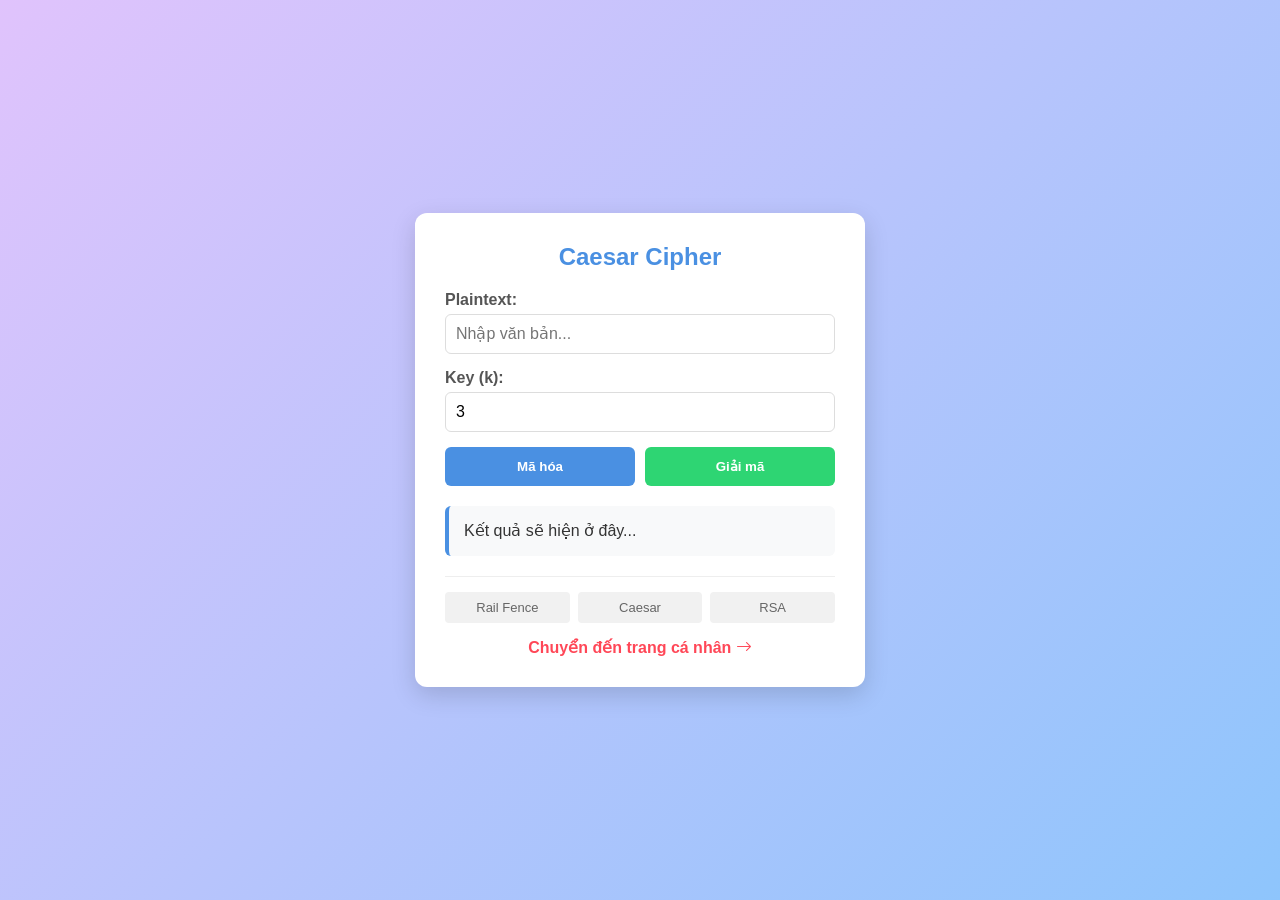
<file: caesar.html>
<!DOCTYPE html>
<html lang="vi">
<head>
    <meta charset="UTF-8">
    <title>Caesar Cipher</title>
    <style>
        * {
            box-sizing: border-box;
            margin: 0;
            padding: 0;
        }

        body {
            font-family: 'Segoe UI', Tahoma, Geneva, Verdana, sans-serif;
            background: linear-gradient(135deg, #e0c3fc 0%, #8ec5fc 100%);
            height: 100vh;
            display: flex;
            justify-content: center;
            align-items: center;
        }

        .container {
            background-color: #ffffff;
            padding: 30px;
            border-radius: 12px;
            box-shadow: 0 8px 24px rgba(0, 0, 0, 0.15);
            width: 100%;
            max-width: 450px;
            text-align: center;
        }

        h2 {
            color: #4a90e2;
            margin-bottom: 20px;
            font-size: 24px;
        }

        .input-group {
            text-align: left;
            margin-bottom: 15px;
        }

        label {
            display: block;
            margin-bottom: 5px;
            font-weight: bold;
            color: #555;
        }

        input {
            width: 100%;
            padding: 10px;
            border: 1px solid #ddd;
            border-radius: 6px;
            font-size: 16px;
            outline: none;
            transition: border-color 0.3s;
        }

        input:focus {
            border-color: #4a90e2;
        }

        .button-group {
            display: flex;
            gap: 10px;
            margin-bottom: 20px;
        }

        button {
            flex: 1;
            padding: 12px;
            border: none;
            border-radius: 6px;
            font-weight: bold;
            cursor: pointer;
            transition: opacity 0.3s, transform 0.1s;
            color: white;
        }

        button:first-of-type { background-color: #4a90e2; } /* Màu xanh cho Encryption */
        button:last-of-type { background-color: #2ed573; }  /* Màu lá cho Decryption */

        button:hover { opacity: 0.9; }
        button:active { transform: scale(0.98); }

        #result {
            background-color: #f8f9fa;
            padding: 15px;
            border-radius: 6px;
            border-left: 4px solid #4a90e2;
            margin-bottom: 20px;
            text-align: left;
            word-break: break-all;
            min-height: 50px;
            color: #333;
        }

        .nav-links {
            display: grid;
            grid-template-columns: 1fr 1fr 1fr;
            gap: 8px;
            margin-top: 15px;
            border-top: 1px solid #eee;
            padding-top: 15px;
        }

        .nav-links a {
            text-decoration: none;
            font-size: 13px;
            color: #666;
            padding: 8px;
            background: #f1f1f1;
            border-radius: 4px;
            transition: background 0.3s;
        }

        .nav-links a:hover {
            background: #e2e2e2;
            color: #333;
        }

        .back-link {
            display: block;
            margin-top: 15px;
            color: #ff4757;
            text-decoration: none;
            font-weight: bold;
        }
    </style>
</head>
<link rel="stylesheet" href="https://cdn.jsdelivr.net/npm/bootstrap-icons@1.10.5/font/bootstrap-icons.css">
<body>

<div class="container">
    <h2>Caesar Cipher</h2>

    <div class="input-group">
        <label>Plaintext:</label>
        <input type="text" id="text" placeholder="Nhập văn bản...">
    </div>

    <div class="input-group">
        <label>Key (k):</label>
        <input type="number" id="key" value="3">
    </div>

    <div class="button-group">
        <button onclick="encrypt()">Mã hóa</button>
        <button onclick="decrypt()">Giải mã</button>
    </div>

    <div id="result">Kết quả sẽ hiện ở đây...</div>

    <div class="nav-links">
        <a href="railfence.html">Rail Fence</a>
        <a href="caesar.html">Caesar</a>
        <a href="rsa.html">RSA</a>
    </div>
    
    <a href="nhi.php" class="back-link">Chuyển đến trang cá nhân <i class="bi bi-arrow-right"></i></a>

</div>

<script>
    // Giữ nguyên phần logic JavaScript của bạn ở đây
    let lastCipher = ""; 

    function caesarCipher(str, shift) {
        let result = "";
        for (let i = 0; i < str.length; i++) {
            let char = str[i];
            if (char.match(/[a-z]/i)) {
                let code = str.charCodeAt(i);
                if (code >= 65 && code <= 90) {
                    char = String.fromCharCode(((code - 65 + shift) % 26 + 26) % 26 + 65);
                } else if (code >= 97 && code <= 122) {
                    char = String.fromCharCode(((code - 97 + shift) % 26 + 26) % 26 + 97);
                }
            }
            result += char;
        }
        return result;
    }

    function encrypt() {
        let text = document.getElementById("text").value;
        let key = parseInt(document.getElementById("key").value) || 0;
        lastCipher = caesarCipher(text, key);
        document.getElementById("result").innerHTML = "<strong>Encrypted:</strong> " + lastCipher;
    }

    function decrypt() {
        let key = parseInt(document.getElementById("key").value) || 0;
        if (lastCipher === "") {
            document.getElementById("result").innerText = "Chưa có dữ liệu để giải mã!";
            return;
        }
        let decrypted = caesarCipher(lastCipher, -key);
        document.getElementById("result").innerHTML = "<strong>Decrypted:</strong> " + decrypted;
    }
</script>

</body>
</html>
</file>
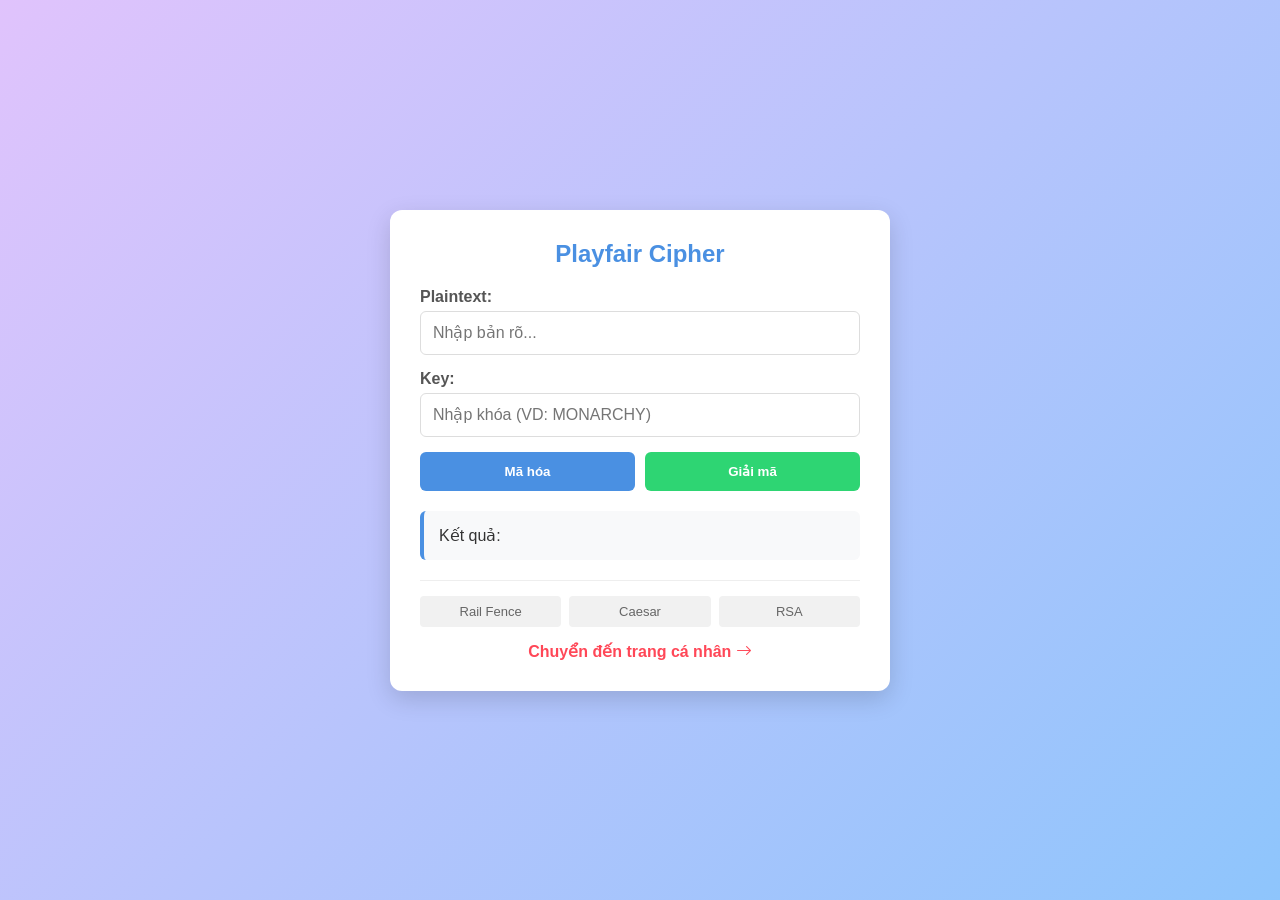
<file: playfair.html>
<!DOCTYPE html>
<html lang="vi">
<head>
    <meta charset="UTF-8">
    <title>Playfair Cipher - Bảo mật thông tin</title>
    <style>
        * { box-sizing: border-box; margin: 0; padding: 0; }
        body {
            font-family: 'Segoe UI', Tahoma, Geneva, Verdana, sans-serif;
            background: linear-gradient(135deg, #e0c3fc 0%, #8ec5fc 100%);
            min-height: 100vh;
            display: flex;
            justify-content: center;
            align-items: center;
            padding: 20px;
        }
        .container {
            background-color: #ffffff;
            padding: 30px;
            border-radius: 12px;
            box-shadow: 0 8px 24px rgba(0, 0, 0, 0.15);
            width: 100%;
            max-width: 500px;
            text-align: center;
        }
        h2 { color: #4a90e2; margin-bottom: 20px; }
        .input-group { text-align: left; margin-bottom: 15px; }
        label { display: block; margin-bottom: 5px; font-weight: bold; color: #555; }
        input {
            width: 100%; padding: 12px; border: 1px solid #ddd;
            border-radius: 6px; font-size: 16px; outline: none;
        }
        input:focus { border-color: #4a90e2; }
        .button-group { display: flex; gap: 10px; margin-bottom: 20px; }
        button {
            flex: 1; padding: 12px; border: none; border-radius: 6px;
            font-weight: bold; cursor: pointer; color: white;
            transition: opacity 0.3s, transform 0.1s;
        }
        .btn-encrypt { background-color: #4a90e2; }
        .btn-decrypt { background-color: #2ed573; }
        button:active { transform: scale(0.98); }
        #result {
            background-color: #f8f9fa; padding: 15px; border-radius: 6px;
            border-left: 4px solid #4a90e2; margin-bottom: 20px;
            text-align: left; word-break: break-all; color: #333;
        }
        table { margin: 0 auto 20px auto; border-collapse: collapse; }
        td {
            border: 2px solid #eee; width: 40px; height: 40px;
            text-align: center; font-weight: bold; color: #4a90e2;
        }
        .nav-links {
            display: grid; grid-template-columns: 1fr 1fr 1fr; gap: 8px;
            margin-top: 15px; border-top: 1px solid #eee; padding-top: 15px;
        }
        .nav-links a {
            text-decoration: none; font-size: 13px; color: #666;
            padding: 8px; background: #f1f1f1; border-radius: 4px;
        }
        .back-link { display: block; margin-top: 15px; color: #ff4757; text-decoration: none; font-weight: bold; }
    </style>
</head>
<link rel="stylesheet" href="https://cdn.jsdelivr.net/npm/bootstrap-icons@1.10.5/font/bootstrap-icons.css">
<body>

<div class="container">
    <h2>Playfair Cipher</h2>
    <div class="input-group">
        <label>Plaintext:</label>
        <input type="text" id="text" placeholder="Nhập bản rõ...">
    </div>
    <div class="input-group">
        <label>Key:</label>
        <input type="text" id="key" placeholder="Nhập khóa (VD: MONARCHY)">
    </div>
    <div class="button-group">
        <button class="btn-encrypt" onclick="encrypt()">Mã hóa</button>
        <button class="btn-decrypt" onclick="decrypt()">Giải mã</button>
    </div>
    <div id="result">Kết quả: </div>
    <div id="matrix"></div>
    <div class="nav-links">
        <a href="railfence.html">Rail Fence</a>
        <a href="caesar.html">Caesar</a>
        <a href="rsa.html">RSA</a>
    </div>
    <a href="nhi.php" class="back-link">Chuyển đến trang cá nhân <i class="bi bi-arrow-right"></i></a>

</div>

<script>
let lastCipher = "";
function generateMatrix(key) {
    key = key.toUpperCase().replace(/J/g, "I");
    let seen = {}; let letters = [];
    key += "ABCDEFGHIKLMNOPQRSTUVWXYZ";
    for (let char of key) {
        if (char >= 'A' && char <= 'Z' && !seen[char]) {
            seen[char] = true; letters.push(char);
        }
    }
    let matrix = [];
    for (let i = 0; i < 5; i++) matrix.push(letters.slice(i * 5, i * 5 + 5));
    displayMatrix(matrix);
    return matrix;
}
function displayMatrix(matrix) {
    let html = "<table>";
    for (let i = 0; i < 5; i++) {
        html += "<tr>";
        for (let j = 0; j < 5; j++) html += "<td>" + matrix[i][j] + "</td>";
        html += "</tr>";
    }
    document.getElementById("matrix").innerHTML = html + "</table>";
}
function findPos(m, char) {
    for (let i = 0; i < 5; i++)
        for (let j = 0; j < 5; j++) if (m[i][j] === char) return [i, j];
}
function prepareText(text) {
    text = text.toUpperCase().replace(/J/g, "I").replace(/[^A-Z]/g, "");
    let res = "";
    for (let i = 0; i < text.length; i++) {
        let a = text[i], b = text[i+1];
        if (a === b) { res += a + "X"; }
        else if (b) { res += a + b; i++; }
        else { res += a + "X"; }
    }
    return res;
}
function encryptPair(a, b, m) {
    let [r1, c1] = findPos(m, a), [r2, c2] = findPos(m, b);
    if (r1 === r2) return m[r1][(c1+1)%5] + m[r2][(c2+1)%5];
    if (c1 === c2) return m[(r1+1)%5][c1] + m[(r2+1)%5][c2];
    return m[r1][c2] + m[r2][c1];
}
function decryptPair(a, b, m) {
    let [r1, c1] = findPos(m, a), [r2, c2] = findPos(m, b);
    if (r1 === r2) return m[r1][(c1+4)%5] + m[r2][(c2+4)%5];
    if (c1 === c2) return m[(r1+4)%5][c1] + m[(r2+4)%5][c2];
    return m[r1][c2] + m[r2][c1];
}
function encrypt() {
    let t = document.getElementById("text").value, k = document.getElementById("key").value;
    let m = generateMatrix(k), p = prepareText(t), res = "";
    for (let i = 0; i < p.length; i += 2) res += encryptPair(p[i], p[i+1], m);
    lastCipher = res;
    document.getElementById("result").innerHTML = "<strong>Encrypted:</strong> " + res;
}
function decrypt() {
    let k = document.getElementById("key").value;
    if (!lastCipher) { alert("Chưa có dữ liệu!"); return; }
    let m = generateMatrix(k), res = "";
    for (let i = 0; i < lastCipher.length; i += 2) res += decryptPair(lastCipher[i], lastCipher[i+1], m);
    document.getElementById("result").innerHTML = "<strong>Decrypted:</strong> " + res;
}
</script>
</body>
</html>
</file>
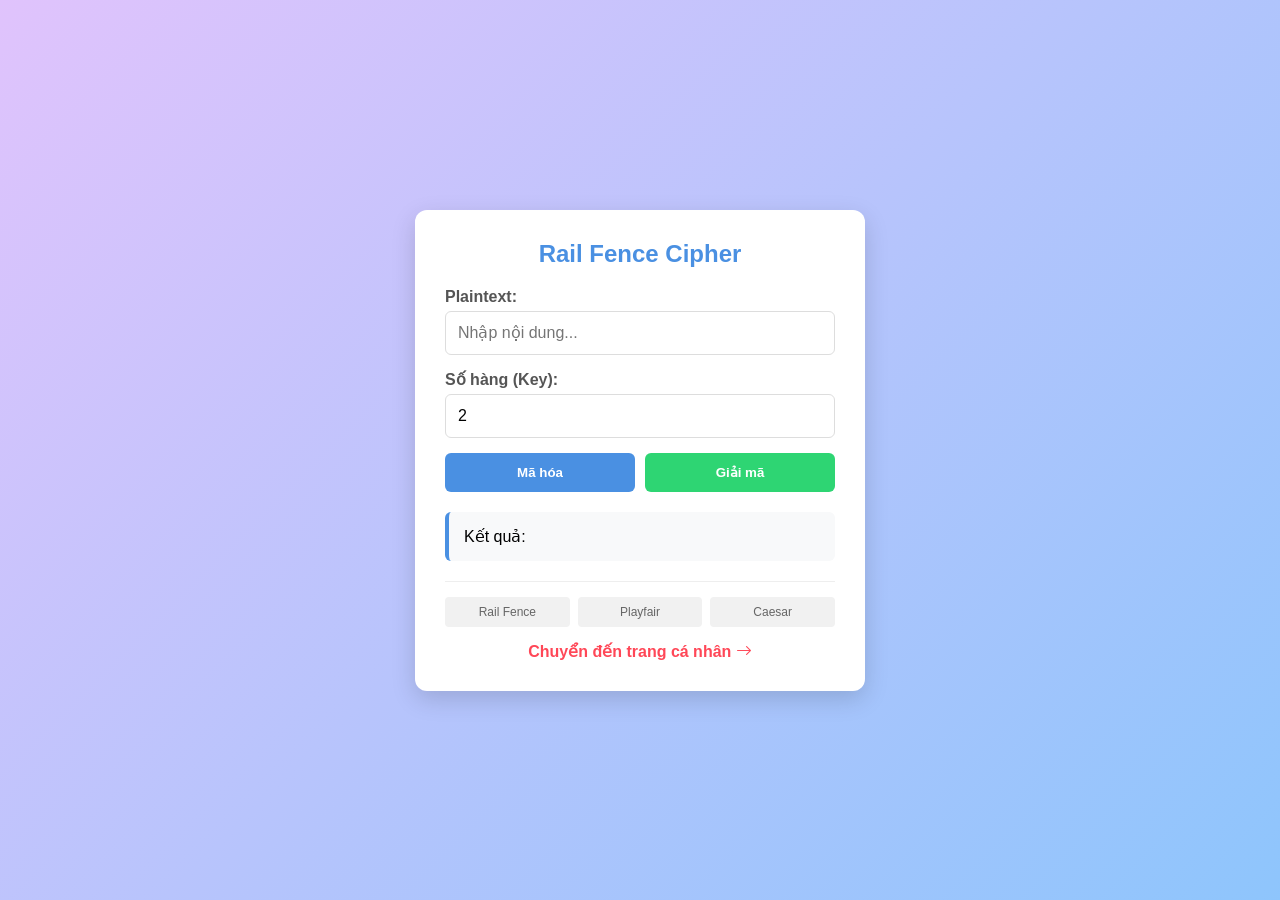
<file: railfence.html>
<!DOCTYPE html>
<html lang="vi">
<head>
    <meta charset="UTF-8">
    <title>Rail Fence Cipher - Bảo mật thông tin</title>
    <style>
        * { box-sizing: border-box; margin: 0; padding: 0; }
        body {
            font-family: 'Segoe UI', Tahoma, Geneva, Verdana, sans-serif;
            background: linear-gradient(135deg, #e0c3fc 0%, #8ec5fc 100%);
            height: 100vh;
            display: flex; justify-content: center; align-items: center; padding: 20px;
        }
        .container {
            background-color: #ffffff; padding: 30px; border-radius: 12px;
            box-shadow: 0 8px 24px rgba(0, 0, 0, 0.15); width: 100%; max-width: 450px; text-align: center;
        }
        h2 { color: #4a90e2; margin-bottom: 20px; }
        .input-group { text-align: left; margin-bottom: 15px; }
        label { display: block; margin-bottom: 5px; font-weight: bold; color: #555; }
        input {
            width: 100%; padding: 12px; border: 1px solid #ddd;
            border-radius: 6px; font-size: 16px; outline: none;
        }
        .button-group { display: flex; gap: 10px; margin-bottom: 20px; }
        button {
            flex: 1; padding: 12px; border: none; border-radius: 6px;
            font-weight: bold; cursor: pointer; color: white;
        }
        .btn-encrypt { background-color: #4a90e2; }
        .btn-decrypt { background-color: #2ed573; }
        #result {
            background-color: #f8f9fa; padding: 15px; border-radius: 6px;
            border-left: 4px solid #4a90e2; margin-bottom: 20px; text-align: left;
        }
        .nav-links {
            display: grid; grid-template-columns: 1fr 1fr 1fr; gap: 8px;
            margin-top: 15px; border-top: 1px solid #eee; padding-top: 15px;
        }
        .nav-links a {
            text-decoration: none; font-size: 12px; color: #666;
            padding: 8px; background: #f1f1f1; border-radius: 4px;
        }
        .back-link { display: block; margin-top: 15px; color: #ff4757; text-decoration: none; font-weight: bold; }
    </style>
</head>
<link rel="stylesheet" href="https://cdn.jsdelivr.net/npm/bootstrap-icons@1.10.5/font/bootstrap-icons.css">
<body>

<div class="container">
    <h2>Rail Fence Cipher</h2>
    <div class="input-group">
        <label>Plaintext:</label>
        <input type="text" id="text" placeholder="Nhập nội dung...">
    </div>
    <div class="input-group">
        <label>Số hàng (Key):</label>
        <input type="number" id="key" value="2" min="2">
    </div>
    <div class="button-group">
        <button class="btn-encrypt" onclick="encrypt()">Mã hóa</button>
        <button class="btn-decrypt" onclick="decrypt()">Giải mã</button>
    </div>
    <div id="result">Kết quả: </div>
    <div class="nav-links">
        <a href="railfence.html">Rail Fence</a>
        <a href="playfair.html">Playfair</a>
        <a href="caesar.html">Caesar</a>
    </div>
    <a href="nhi.php" class="back-link">Chuyển đến trang cá nhân <i class="bi bi-arrow-right"></i></a>

</div>

<script>
let lastCipher = "";
function railFenceEncrypt(text, key) {
    if (key <= 1) return text;
    let rail = Array.from({ length: key }, () => []);
    let dirDown = false, row = 0;
    for (let char of text) {
        rail[row].push(char);
        if (row === 0 || row === key - 1) dirDown = !dirDown;
        row += dirDown ? 1 : -1;
    }
    return rail.map(r => r.join("")).join("");
}
function railFenceDecrypt(cipher, key) {
    if (key <= 1) return cipher;
    let rail = Array.from({ length: key }, () => Array(cipher.length).fill('\n'));
    let dirDown, row = 0, col = 0;
    for (let i = 0; i < cipher.length; i++) {
        if (row === 0) dirDown = true;
        if (row === key - 1) dirDown = false;
        rail[row][col++] = '*';
        row += dirDown ? 1 : -1;
    }
    let idx = 0;
    for (let i = 0; i < key; i++)
        for (let j = 0; j < cipher.length; j++)
            if (rail[i][j] === '*' && idx < cipher.length) rail[i][j] = cipher[idx++];
    let res = ""; row = 0; col = 0;
    for (let i = 0; i < cipher.length; i++) {
        if (row === 0) dirDown = true;
        if (row === key - 1) dirDown = false;
        res += rail[row][col++];
        row += dirDown ? 1 : -1;
    }
    return res;
}
function encrypt() {
    let t = document.getElementById("text").value, k = parseInt(document.getElementById("key").value);
    lastCipher = railFenceEncrypt(t, k);
    document.getElementById("result").innerHTML = "<strong>Encrypted:</strong> " + lastCipher;
}
function decrypt() {
    let k = parseInt(document.getElementById("key").value);
    if (!lastCipher) { alert("Chưa có dữ liệu!"); return; }
    document.getElementById("result").innerHTML = "<strong>Decrypted:</strong> " + railFenceDecrypt(lastCipher, k);
}
</script>
</body>
</html>
</file>
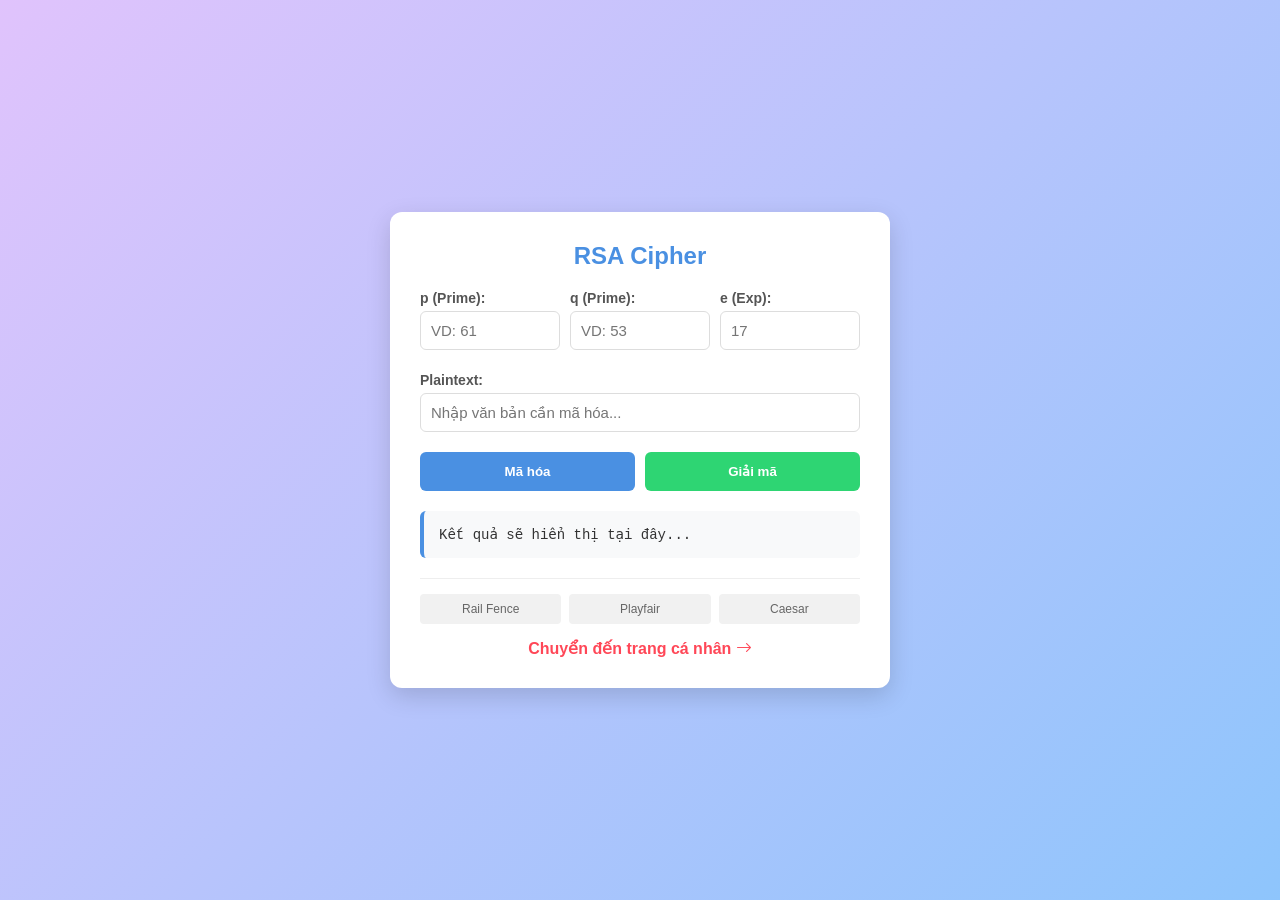
<file: rsa.html>
<!DOCTYPE html>
<html lang="vi">
<head>
    <meta charset="UTF-8">
    <title>RSA Cipher - Bảo mật thông tin</title>
    <style>
        * {
            box-sizing: border-box;
            margin: 0;
            padding: 0;
        }

        body {
            font-family: 'Segoe UI', Tahoma, Geneva, Verdana, sans-serif;
            background: linear-gradient(135deg, #e0c3fc 0%, #8ec5fc 100%);
            min-height: 100vh;
            display: flex;
            justify-content: center;
            align-items: center;
            padding: 20px;
        }

        .container {
            background-color: #ffffff;
            padding: 30px;
            border-radius: 12px;
            box-shadow: 0 8px 24px rgba(0, 0, 0, 0.15);
            width: 100%;
            max-width: 500px;
            text-align: center;
        }

        h2 {
            color: #4a90e2;
            margin-bottom: 20px;
            font-size: 24px;
        }

        .input-group {
            text-align: left;
            margin-bottom: 12px;
        }

        .row-inputs {
            display: grid;
            grid-template-columns: 1fr 1fr 1fr;
            gap: 10px;
        }

        label {
            display: block;
            margin-bottom: 5px;
            font-weight: bold;
            color: #555;
            font-size: 14px;
        }

        input {
            width: 100%;
            padding: 10px;
            border: 1px solid #ddd;
            border-radius: 6px;
            font-size: 15px;
            outline: none;
            transition: border-color 0.3s;
        }

        input:focus {
            border-color: #4a90e2;
        }

        .button-group {
            display: flex;
            gap: 10px;
            margin: 20px 0;
        }

        button {
            flex: 1;
            padding: 12px;
            border: none;
            border-radius: 6px;
            font-weight: bold;
            cursor: pointer;
            color: white;
            transition: opacity 0.3s, transform 0.1s;
        }

        .btn-encrypt { background-color: #4a90e2; }
        .btn-decrypt { background-color: #2ed573; }

        button:hover { opacity: 0.9; }
        button:active { transform: scale(0.98); }

        #result {
            background-color: #f8f9fa;
            padding: 15px;
            border-radius: 6px;
            border-left: 4px solid #4a90e2;
            margin-bottom: 20px;
            text-align: left;
            word-break: break-all;
            color: #333;
            white-space: pre-line; /* Để hiển thị xuống dòng trong kết quả */
            font-family: 'Courier New', Courier, monospace;
            font-size: 14px;
        }

        .nav-links {
            display: grid;
            grid-template-columns: 1fr 1fr 1fr;
            gap: 8px;
            margin-top: 15px;
            border-top: 1px solid #eee;
            padding-top: 15px;
        }

        .nav-links a {
            text-decoration: none;
            font-size: 12px;
            color: #666;
            padding: 8px;
            background: #f1f1f1;
            border-radius: 4px;
            transition: background 0.3s;
        }

        .nav-links a:hover {
            background: #e2e2e2;
            color: #333;
        }

        .back-link {
            display: block;
            margin-top: 15px;
            color: #ff4757;
            text-decoration: none;
            font-weight: bold;
        }
    </style>
    <link rel="stylesheet" href="https://cdn.jsdelivr.net/npm/bootstrap-icons@1.10.5/font/bootstrap-icons.css">
</head>
<body>

<div class="container">
    <h2>RSA Cipher</h2>

    <div class="row-inputs">
        <div class="input-group">
            <label>p (Prime):</label>
            <input type="text" id="p" placeholder="VD: 61">
        </div>
        <div class="input-group">
            <label>q (Prime):</label>
            <input type="text" id="q" placeholder="VD: 53">
        </div>
        <div class="input-group">
            <label>e (Exp):</label>
            <input type="text" id="e" placeholder="17">
        </div>
    </div>

    <div class="input-group" style="margin-top: 10px;">
        <label>Plaintext:</label>
        <input type="text" id="text" placeholder="Nhập văn bản cần mã hóa...">
    </div>

    <div class="button-group">
        <button class="btn-encrypt" onclick="encrypt()">Mã hóa</button>
        <button class="btn-decrypt" onclick="decrypt()">Giải mã</button>
    </div>

    <div id="result">Kết quả sẽ hiển thị tại đây...</div>

    <div class="nav-links">
        <a href="railfence.html">Rail Fence</a>
        <a href="playfair.html">Playfair</a>
        <a href="caesar.html">Caesar</a>
    </div>
    
    <a href="nhi.php" class="back-link">Chuyển đến trang cá nhân <i class="bi bi-arrow-right"></i></a>
</div>

<script>
    let lastCipher = [];
    let lastN = 0;
    let lastD = 0;

    function gcd(a, b) {
        while (b != 0) {
            let t = b;
            b = a % b;
            a = t;
        }
        return a;
    }

    function modInverse(e, phi) {
        for (let d = 2; d < phi; d++) {
            if ((e * d) % phi === 1) return d;
        }
        return null;
    }

    function textToAscii(text) {
        return text.split('').map(c => c.charCodeAt(0));
    }

    function encrypt() {
        let p = parseInt(document.getElementById("p").value);
        let q = parseInt(document.getElementById("q").value);
        let e = parseInt(document.getElementById("e").value);
        let text = document.getElementById("text").value;

        if (isNaN(p) || isNaN(q) || isNaN(e) || text === "") {
            document.getElementById("result").innerText = "Vui lòng nhập đầy đủ thông số!";
            return;
        }

        let n = p * q;
        let phi = (p - 1) * (q - 1);

        if (gcd(e, phi) !== 1) {
            document.getElementById("result").innerText = "Lỗi: e không nguyên tố cùng nhau với phi(n)!";
            return;
        }

        let d = modInverse(e, phi);
        let ascii = textToAscii(text);
        let cipher = ascii.map(m => Number(BigInt(m) ** BigInt(e) % BigInt(n)));

        lastCipher = cipher;
        lastN = n;
        lastD = d;

        document.getElementById("result").innerHTML = 
            `<strong>n</strong> = ${n} | <strong>phi</strong> = ${phi}\n` +
            `<strong>Cipher:</strong> ${cipher.join(", ")}`;
    }

    function decrypt() {
        if (lastCipher.length === 0) {
            document.getElementById("result").innerText = "Chưa có dữ liệu để giải mã!";
            return;
        }

        let decrypted = lastCipher.map(c =>
            Number(BigInt(c) ** BigInt(lastD) % BigInt(lastN))
        );

        let text = decrypted.map(x => String.fromCharCode(x)).join('');

        document.getElementById("result").innerHTML = 
            `<strong>Giải mã ASCII:</strong> ${decrypted.join(", ")}\n` +
            `<strong>Kết quả Text:</strong> ${text}`;
    }
</script>

</body>
</html>
</file>
